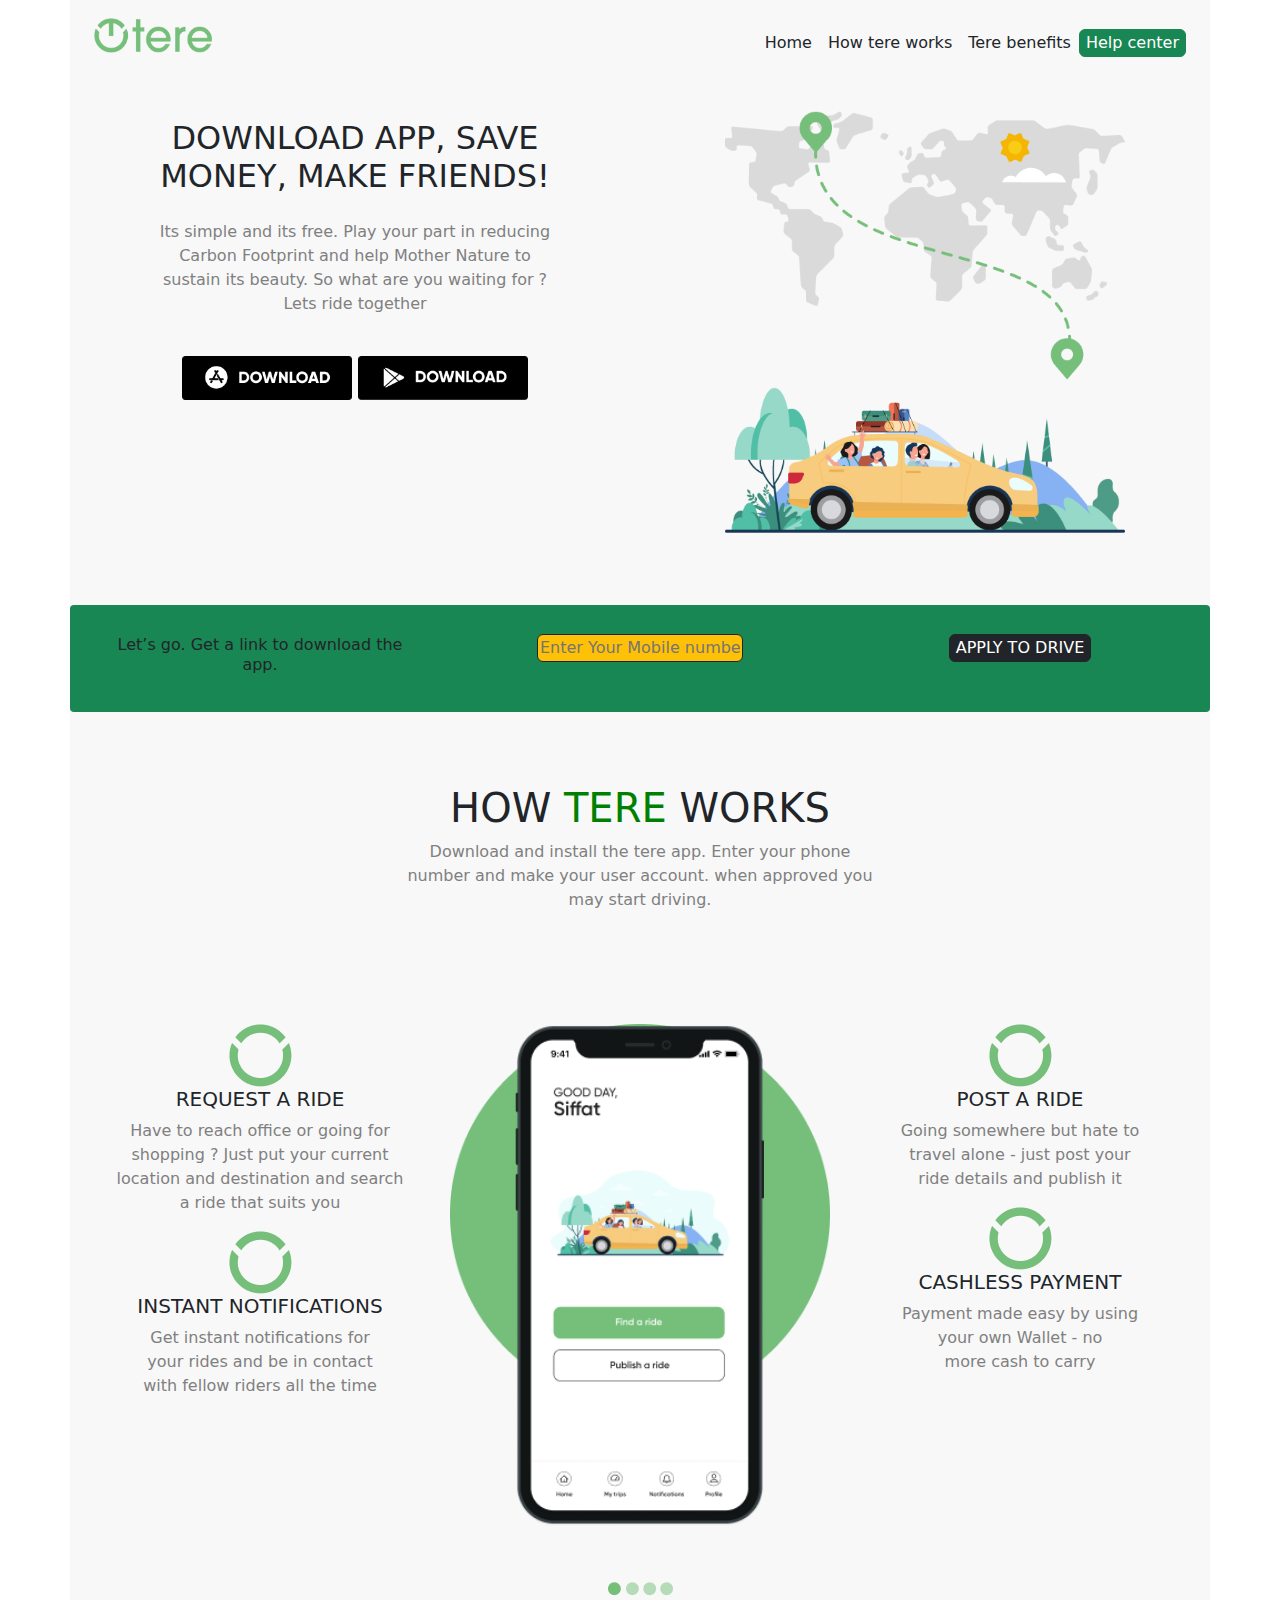
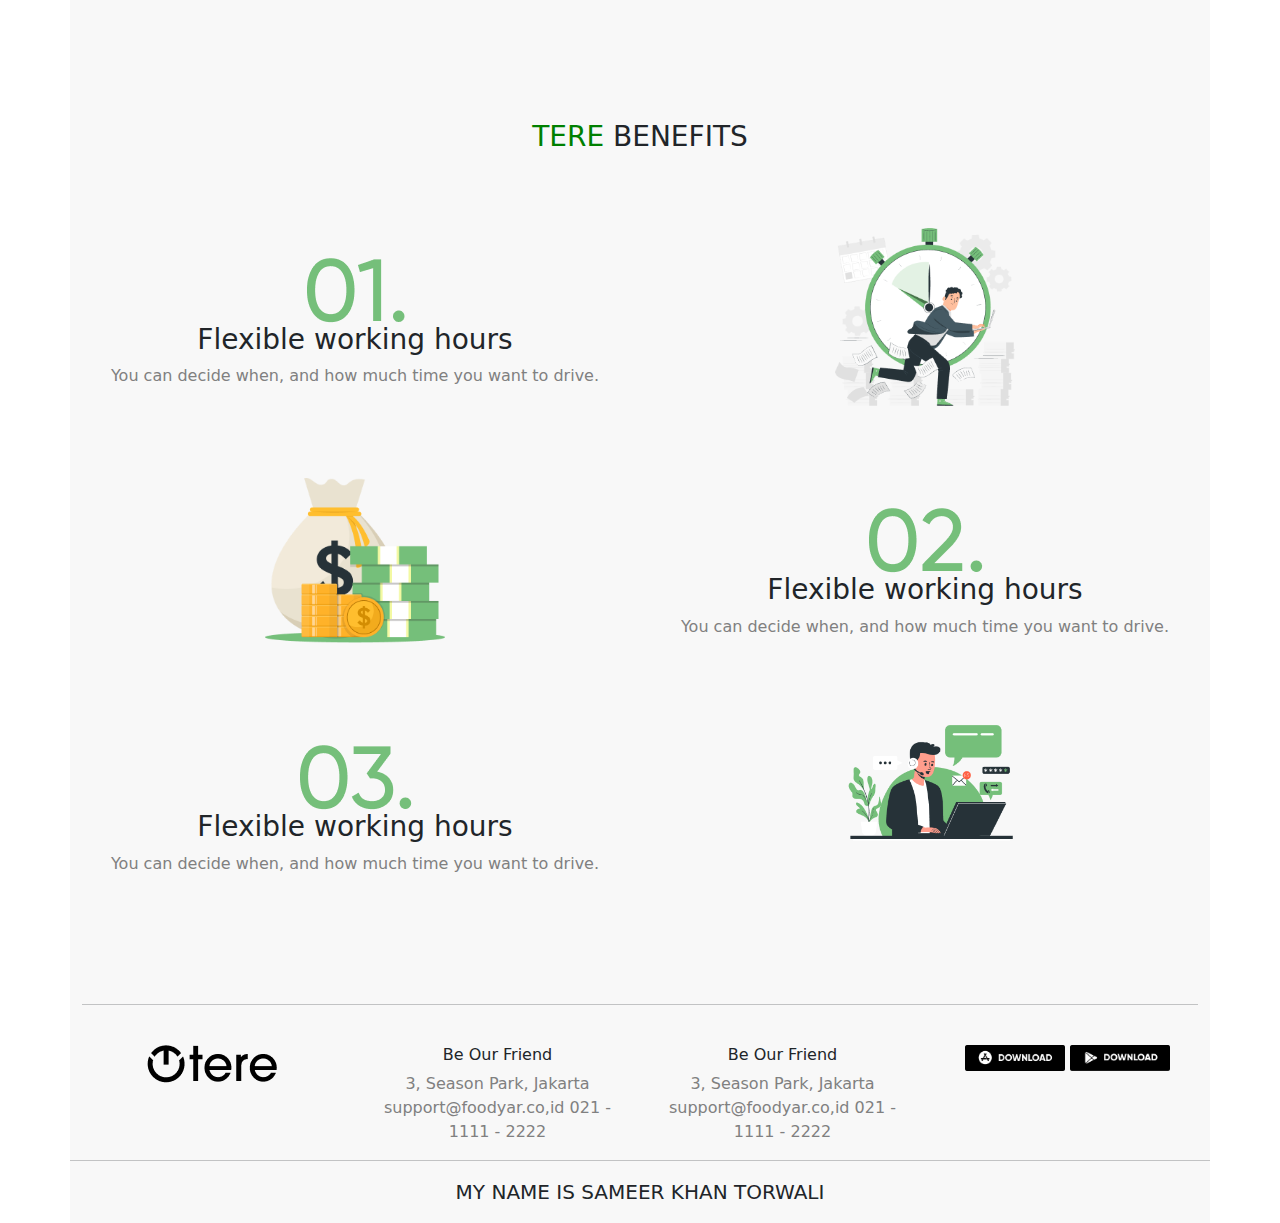
<file: index.html>
<!doctype html>
<html lang="en">

<head>
  <meta charset="utf-8">
  <meta name="viewport" content="width=device-width, initial-scale=1">
  <title>Tere App</title>
  <link rel="stylesheet" href="bootstrap.css">
  <link rel="stylesheet" href="style.css">
</head>

<body>
  <!-- -----------------------navbar------------------------------------->
  <div class="container text-center color">
    <nav class="navbar navbar-expand-lg ">
      <div class="container-fluid">
        <a class="navbar-brand mobile-size" href="#"><img src="images/Group 3702.png" width="120px" alt=""></a>
        <button class=" right navbar-toggler" type="button" data-bs-toggle="collapse"
          data-bs-target="#navbarSupportedContent" aria-controls="navbarSupportedContent" aria-expanded="false"
          aria-label="Toggle navigation">
          <span class="navbar-toggler-icon"></span>
        </button>
        <form class="d-flex" role="search">
          <div class="collapse navbar-collapse" id="navbarSupportedContent">
            <ul class="navbar-nav me-auto mb-2 mb-lg-0">
              <li class="nav-item">
                <a class="nav-link active  link-dark" aria-current="page" href="#home">Home</a>
              </li>
              <li class="nav-item">
                <a class="nav-link active  link-dark" href="#work">How tere works</a>
              </li>
              <li class="nav-item">
                <a class="nav-link active link-dark" href="#benefits">Tere benefits</a>
              </li>
            </ul>
            <a href="#help-center"><input type="button" value="Help center" class="bg-success rounded border border-success text-white outline-none " ></a> 
        </form>
      </div>
    </nav>

    <!--------------------------- navbar --------------------------->


    <!----------------------------header content---------------------->





    <div class="row"id="home">
      <div class="col margin">
        <h2>DOWNLOAD APP, SAVE <br> MONEY, MAKE FRIENDS!
        </h2>
        <p class="mt-4">Its simple and its free. Play your part in reducing <br>Carbon Footprint and help Mother
          Nature to<br> sustain its beauty. So what are you waiting for ? <br>Lets ride together</p>
        <br>

        <img src="images/Group 3718.png" width="170px" alt="">

        <img src="images/Group 3717.png" width="170px" alt="">

      </div>



      <div class="col margin-img">
        <img src="images/Group 78.png" width="400px" alt="">
      </div>
    </div>

    <!----------------------------------header content------------------------------->


    <br><br><br>




    <!-----------------------------input phone pic--------------------------------->

    <div class="row bg-success radius ">

      <div class="col">
        <h6 class="pd">Let’s go. Get a link
          to download the app.
        </h6>
      </div>



      <div class="col pt-4 pd-1">
        <input class="rounded border border-dark bg-warning outline-none yellow-enter" type="text"
          placeholder="Enter Your Mobile number ">
      </div>



      <div class="col pt-4 pd-1">
        <button class="rounded border border-dark bg-dark text-white outline-none btns">APPLY TO DRIVE</button>
      </div>


    </div>

    <!-----------------------------input phone --------------------------------->

    <br><br><br>



    <!-----------------------------mobile heading--------------------------------->
    <div class="row" id="work">
      <div class="col">
        <h1>HOW <font color="green">TERE</font> WORKS</h1>
        <p>Download and install the tere app. Enter your phone <br>
          number and make your user account. when approved you <br>
          may start driving.</p>
      </div>
    </div>


    <!-----------------------------mobile heading--------------------------------->
    <br><br><br><br>



    <!------------------------------------row item--------------------------------------->

    <div class="row inlin">

      <div class="col">
        <img src="images/Group 3694.png" alt="">
        <h5>REQUEST A RIDE</h5>
        <p>Have to reach office or going for <br>shopping ?
          Just put your current <br>location and destination
          and search <br>a ride that suits you</p>
        <img src="images/Group 3694.png" alt="">
        <h5>INSTANT NOTIFICATIONS</h5>
        <p>Get instant notifications for <br>your rides and be in contact <br>with fellow riders all the time</p>
      </div>


      <div class="col circle">
        <img class="mar" src="images/Group 3693.png" width="250px" alt="">
        <br><br><br>
        <img class="mar" src="images/dot.png" alt="">
        <br><br><br>
      </div>

      <div class="col">
        <img src="images/Group 3694.png" alt="">
        <h5>POST A RIDE</h5>
        <p>Going somewhere but hate to <br>travel alone -
          just post your <br> ride details and publish it</p>
        <img src="images/Group 3694.png" alt="">
        <h5>CASHLESS PAYMENT</h5>
        <p>Payment made easy by using <br> your own Wallet - no <br>more cash to carry</p>
      </div>
    </div>
   
    

    <!---------------------------------row item---------------------------------->
    <br><br><br>
    <h3  id="benefits">
      <font color="green">TERE</font> BENEFITS
    </h3>
    <br><br><br><br>

    <!-------------------------------three row images------------------------>
    <div class="row"">
      <div class="col">
        <img src="images/01..png" alt="">
        <h3>Flexible working hours</h3>
        <p>You can decide when, and how much time you want to drive.</p>

      </div>


      <div class="col in-1">
        <img src="images/Frame.png" width="180px" alt="">
      </div>

    </div>

    <br><br><br>

    <div class="row reverse">

      <div class="col in-1 ">
        <img src="images/Frame (1).png" width="180px" alt="">
      </div>

      <div class="col">
        <img src="images/02..png" alt="">
        <h3>Flexible working hours</h3>
        <p>You can decide when, and how much time you want to drive.</p>

      </div>


    </div>

    <br><br><br>

    <div class="row">
      <div class="col">
        <img src="images/03..png" alt="">
        <h3>Flexible working hours</h3>
        <p>You can decide when, and how much time you want to drive.</p>

      </div>

      <div class="col in-1">
        <img src="images/Frame (2).png" width="180px" alt="">
      </div>

    </div>

    <!-------------------------------three row images------------------------>



    <br><br><br><br>
    <hr><br>
    <!-- -------------------------------footer------------------------------->

    <div class="row ft">

      <div class="col">
        <img id="btn1" src="images/Group 3703.png" alt="">
      </div><br><br>
      <div class="col">
        <h6 id="btn1">Be Our Friend</h6>
        <p id="btn1"> 3, Season Park, Jakarta
          support@foodyar.co,id
          021 - 1111 - 2222</p>
      </div>
      <div class="col">
        <h6 id="btn1">Be Our Friend</h6>
        <p id="btn1"> 3, Season Park, Jakarta
          support@foodyar.co,id
          021 - 1111 - 2222</p>
      </div>
      <div class="col">
        <img id="btn2" src="images/Group 3718.png" alt="">

        <img id="btn2" src="images/Group 3717.png" alt="">
      </div>

      <br><br>


      <hr>
      <p class="text-dark fs-5"  id="help-center">MY NAME IS SAMEER KHAN TORWALI</p>
    </div>
    <!-- footer -->










  </div>

  <script src="https://cdn.jsdelivr.net/npm/bootstrap@5.3.2/dist/js/bootstrap.bundle.min.js"
    integrity="sha384-C6RzsynM9kWDrMNeT87bh95OGNyZPhcTNXj1NW7RuBCsyN/o0jlpcV8Qyq46cDfL"
    crossorigin="anonymous"></script>

</body>

</html>
</file>
<file: style.css>
.color{
    background-color: rgb(248, 248, 248);
}


@media only screen  and (max-width:450px) {
    .mobile-size>img {
      width: 90px;
    }

} 


@media only screen and (min-width: 300px) {
    #navbarSupportedContent {
        margin-top: 15px;
        margin-left: 85px;
    }
}

@media only screen and (min-width: 350px) {
    #navbarSupportedContent {
        margin-top: 15px;
        margin-left: 110px;
    }
}

@media only screen and (min-width: 380px){
    #navbarSupportedContent {
        margin-top: 15px;
        margin-left: 115px;
    }
}

@media only screen and (min-width: 400px){
    #navbarSupportedContent {
        margin-top: 15px;
        margin-left: 130px;
    }
}

@media only screen and (min-width: 428px){
    #navbarSupportedContent {
        margin-top: 15px;
        margin-left: 150px;
    }
}


@media only screen and (min-width: 455px) {
    #navbarSupportedContent {
        margin-top: 15px;
        margin-left: 170px;
        
    }
}


@media only screen and (min-width: 502px) {
    #navbarSupportedContent {
        margin-top: 15px;
        margin-left: 200px;
        
    }
}


@media only screen and (min-width: 768px) {
    #navbarSupportedContent {
        margin-top: 15px;
        margin-left: 300px;

        
    }
}






.margin {
    margin-top: 48px;
}


.margin-img {
margin-top: 40px;

}

@media only screen  and (min-width:300px) {
    .right {
      margin-left: 50px;
    }

} 


@media only screen  and (min-width:364px) {
    .right {
      margin-left: 80px;
    }

} 


@media only screen  and (min-width:424px) {
    .right {
      margin-left: 160px;
    }

} 

@media only screen  and (min-width:764px) and (max-width:991px) {
    .right {
      margin-left: 200px;
    }

} 



@media only screen  and (max-width:767px) {
    .margin-img img {
      width: 250px;
    }

} 


@media only screen  and (max-width:374px) {
    .margin img {
      width: 100px;
    }

} 












@media only screen and (min-width:470px) and (max-width:989px) {
    .row{
        flex-direction: column;

    }
}


.radius {
    border-radius: 4px;
}

.pd {
    padding: 30px;
}
.pd-1 {
    margin-top: 5px;
}


@media only screen and (min-width:372px) and (max-width:432px) {
    .yellow-enter{
         
 position: relative;
 right: 20px;
 
     }
 
 } 
 


 @media only screen  and (max-width:365px) {
    .btns{
  width: 130px;      
 margin-bottom: 20px;
 ;
 
    }

} 

@media only screen and (min-width:366px) and (max-width:428px) {
   .btns{
        

margin-left: 120px;
margin-bottom: 30px;
    }

} 

@media only screen and (min-width:429px) {
    .btns{
         
 
 margin-left: 160px;
 margin-bottom: 30px;
     }
 
 } 
 
 @media only screen and (min-width:470px) {
    .btns{
 margin-bottom: 22px; 
 margin-left: 0px;
     }
 
 } 













@media only screen and (min-width:564px) and (max-width:992px) {
    .radius{
        flex-direction:row;

    }
}

.col p {
    color: grey;
}


.circle {
    background-image: url(images/Ellipse\ 1.png);
    background-repeat: no-repeat;
    background-size: contain;
}

/*
.mar {
    margin-left: 0px;
}*/

@media only screen and (min-width:365px) and (max-width:990px) {
    .inlin{
        flex-direction:column;

    }
}



@media only screen and (min-width:365px) and (max-width:990px) {
    .circle{
        width: 500px;

    }
}


@media only screen and (min-width:765px) and (max-width:992px) {
    .circle{
        margin-left: 100px;

    }
}



@media only screen and (min-width:765px) and (max-width:992px) {
    .mar{
        margin-left: 20px;

    }
}








@media only screen and (min-width:987px) {
    .in-1 img {
        position: relative;
        bottom: 30px;
    }
    
}



@media only screen and (min-width:765px) and (max-width:990px) {
    .reverse{
        display: flex;
        flex-direction: column-reverse;

    }
}


@media only screen and (max-width:333px) {
    .reverse{
        display: flex;
        flex-direction: column-reverse;

    }
}






#btn2 {
    width: 100px;
}






@media only screen and (min-width:769px) and (max-width:989px) {
    .ft{
    justify-content: right;

    }
}





@media only screen and (min-width:310px) and (max-width:771px) {
    .ft{
    flex-direction: column;

    }
}
</file>
